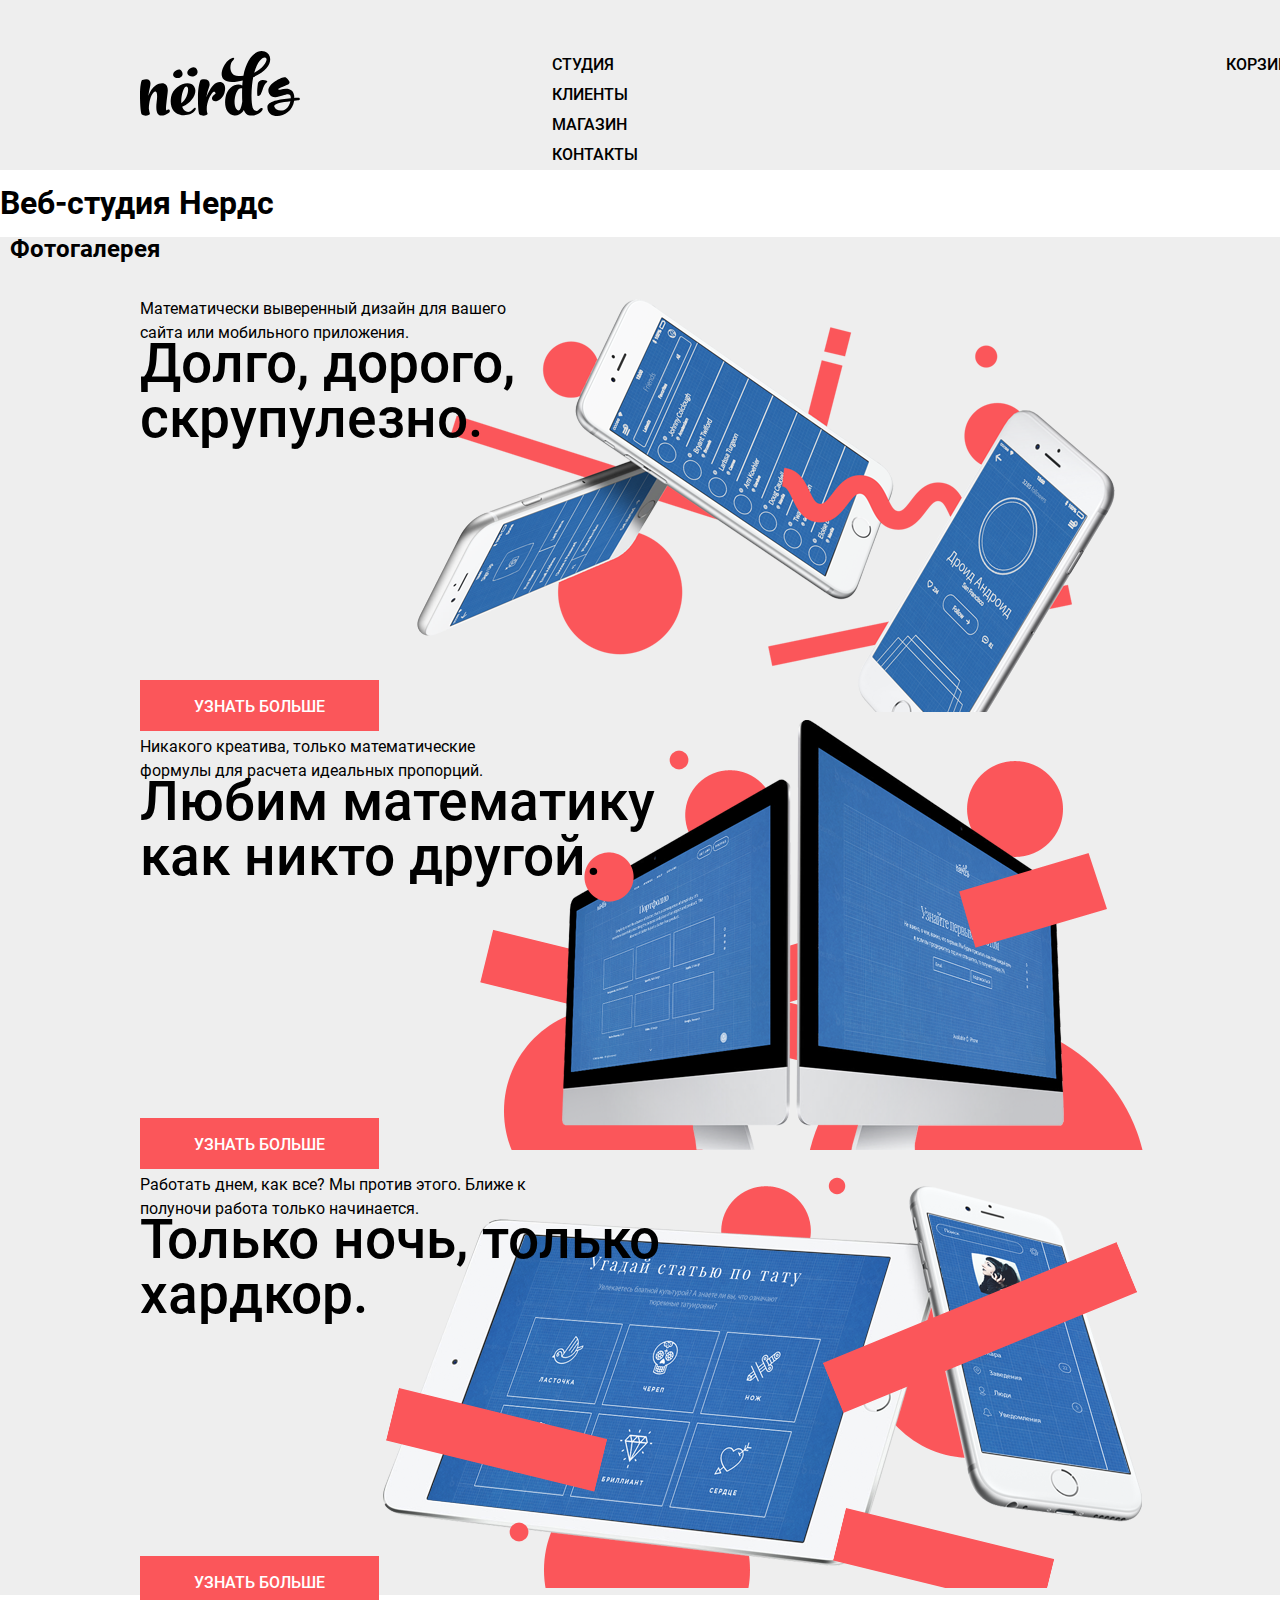
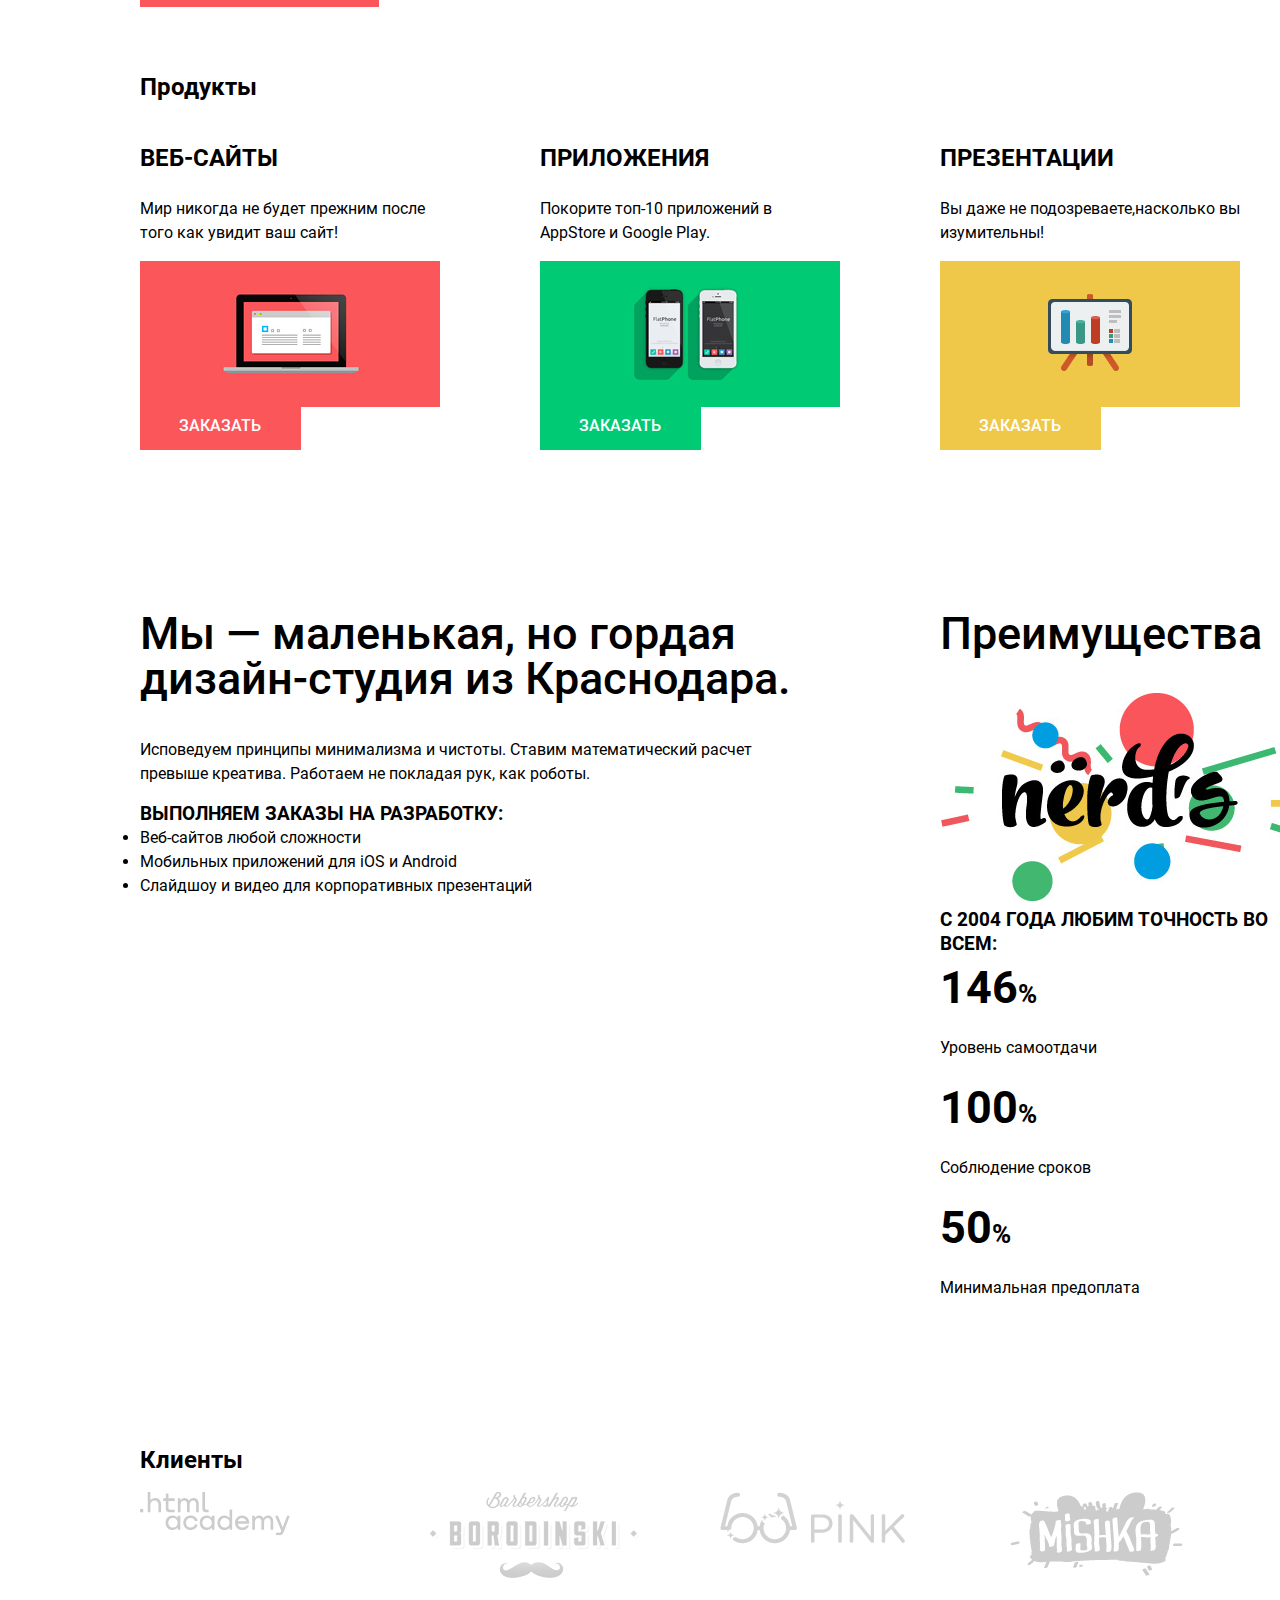
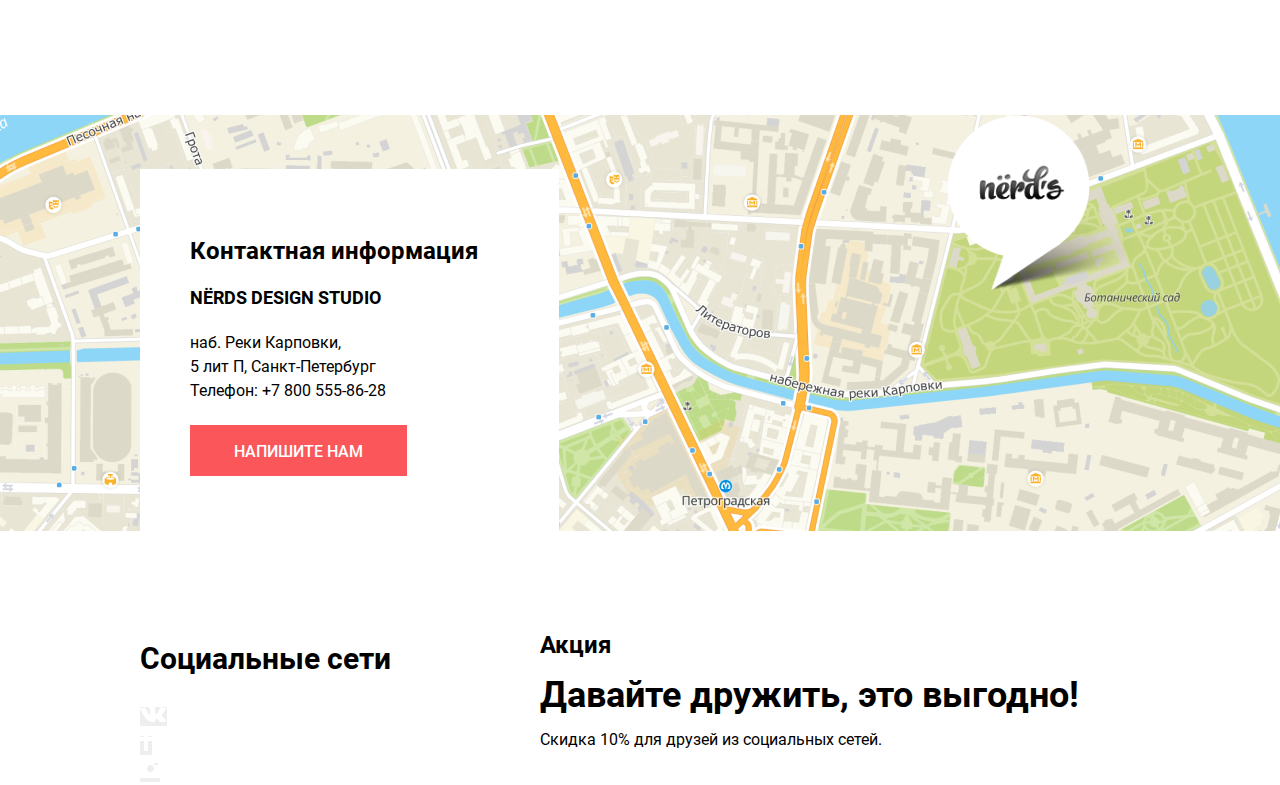
<file: index.html>
﻿<!DOCTYPE html>
<html class="page" lang="ru">
<head>
    <meta charset="utf-8">
    <title>HTML Academy: Нёрдс</title>
    <link href="normalize.css" rel="stylesheet">
    <link href="style.css" rel="stylesheet">
    <link rel="icon" href="favicon.ico">
    <link rel="icon" href="img/favicons/icon.svg" type="image/svg+xml">
    <link rel="apple-touch-icon" href="favicons/180.png">
    <link rel="manifest" href="manifest.webmanifest.js">
</head>
<body class="page-body">
    <header class="main-header">
        <nav class="main-navigation container">
            <a class="main-header-logo">
                <img src="img/nerds-logo.svg" width="160" height="65" alt="Логотип Nerd's">
            </a>
            <ul class="site-navigation">
                <li><a href="blank.html">Студия</a></li>
                <li><a href="blank.html">Клиенты</a></li>
                <li><a href="catalog.html">Магазин</a></li>
                <li><a href="blank.html">Контакты</a></li>
            </ul>
            <a class="basket-link" href="blank.html">Корзина</a>
       </nav>
    </header>

    <main>
        <h1>Веб-студия Нердс</h1>
        <section class="slider">
            <h2>Фотогалерея</h2>
            <ul class="slider-list container">
                <li class="slider-item">
                    <h3> Долго, дорого, скрупулезно.</h3>
                    <p> Математически выверенный дизайн для вашего сайта или мобильного приложения.</p>
                    <a class="button slider_tag" href="blank.html">УЗНАТЬ БОЛЬШЕ</a>
                    <img class="slider-image" src="img/slider1-phones.png" width="760" height="431" alt="Телефоны" />
                </li>
                <li class="slider-item">
                    <h3> Любим математику как никто другой. </h3>
                    <p> Никакого креатива, только математические формулы для расчета идеальных пропорций.</p>
                    <a class="button slider_tag" href="blank.html">УЗНАТЬ БОЛЬШЕ</a>
                    <img class="slider-image" src="img/slider2-computers.png" width="760" height="431" alt="Два компьютера" />
                </li>
                <li class="slider-item">
                    <h3> Только ночь, только хардкор. </h3>
                    <p>Работать днем, как все? Мы против этого. Ближе к полуночи работа только начинается.</p>
                    <a class="button slider_tag" href="blank.html">УЗНАТЬ БОЛЬШЕ</a>
                    <img class="slider-image" src="img/slider3-tablets.png" width="760" height="431" alt="Планшет и телефон" />
                </li>
            </ul>
        </section>
        <section class="products container">
            <h2>Продукты</h2>
            <ul class="products-list">
                <li class="product-item">
                    <h3>Веб-сайты</h3>
                    <p>Мир никогда не будет прежним после того как увидит ваш сайт!</p>
                    <img src="img/product1-websites.png" width="300" height="146" alt="Компьютер">
                    <a class="button button_red" href="blank.html">Заказать</a>
                </li>
                <li class="product-item">
                    <h3>Приложения</h3>
                    <p> Покорите топ-10 приложений в AppStore и Google Play.</p>
                    <img src="img/product2-apps.png" width="300" height="146" alt="Телефоны">
                    <a class="button button_green" href="blank.html">Заказать</a>
                </li>
                <li class="product-item">
                    <h3>Презентации</h3>
                    <p>Вы даже не подозреваете,насколько вы изумительны!</p>
                    <img src="img/product3-presentations.png" width="300" height="146" alt="Презентация">
                    <a class="button button_yellow" href="blank.html">Заказать</a>
                </li>
            </ul>
        </section>
        <div class="index-columns container">
            <section class="information">
                <h2> Мы — маленькая, но гордая дизайн-студия из Краснодара.</h2>
                <p> Исповедуем принципы минимализма и чистоты. Ставим математический расчет превыше креатива. Работаем не покладая рук, как роботы.</p>
                <h3>Выполняем заказы на разработку:</h3>
                <ul class="information-list">
                    <li class="information-item">
                        Веб-сайтов любой сложности
                    </li>
                    <li class="information-item">
                        Мобильных приложений для iOS и Android
                    </li>
                    <li class="information-item">
                        Слайдшоу и видео для корпоративных презентаций
                    </li>
                </ul>
            </section>
            <section class="advantages">
                <h2>Преимущества</h2>
                <img src="img/nerds-logocolor.png" width="360" height="208" alt="Логотип">
                <h3>с 2004 года Любим точность во всем:</h3>
                <ul class="advantages-list">
                    <li class="advantages-item">
                        <div class="advantages-item_number">146<span>%</span></div>
                        <p>Уровень самоотдачи</p>
                    </li>
                    <li class="advantages-item">
                        <div class="advantages-item_number">100<span>%</span></div>
                        <p>Соблюдение сроков</p>
                    </li>
                    <li class="advantages-item">
                        <div class="advantages-item_number">50<span>%</span></div>
                        <p>Минимальная предоплата</p>
                    </li>
                </ul>
            </section>
        </div>
        <section class="clients container">
            <h2>Клиенты</h2>
            <ul class="clients-list">
                <li class="clients-item">
                    <a href="#">
                        <img src="img/partners1-htmlacademy.svg" width="150" height="100" alt=".html academy">
                    </a>
                </li>
                <li class="clients-item">
                    <a href="#">
                        <img src="img/partners2-borodinski.svg" width="209" height="90" alt="Borodinski">
                    </a>
                </li>
                <li class="clients-item">
                    <a href="#">
                        <img src="img/partners3-pink.svg" width="185" height="52" alt="Pink">
                    </a>
                </li>
                <li class="clients-item">
                    <a href="#">
                        <img src="img/partners4-mishka.svg" width="173" height="84" alt="Mishka">
                    </a>
                </li>
            </ul>
        </section>
    </main>

    <footer class="main-footer">
        <section class="footer-contacts container">
            <div class="contacts ">
                <h2>Контактная информация</h2>
                <h3>NЁRDS DESIGN STUDIO</h3>
                <p>
                    наб. Реки Карповки,<br>
                    5 лит П, Санкт-Петербург<br>
                    Телефон: <a class="footer-phone" href="tel:+78005558628">+7 800 555-86-28</a>
                </p>
                <a class="button contactsbutton" href="blank.html">Напишите нам</a>
            </div>
            <img src="img/map-marker.png" width="231" height="190" alt="Логотип на карте">
        </section>
            <img class="map" src="img/map.png" width="1140" height="416" alt="Карта">
        <div class="footer-columns container">
            <section class="footer-social">
                <h2>Социальные сети</h2>
                <ul class="social-list">
                    <li>
                        <a class="social-button" href="#" title="Вконтакте">
                            <svg width="27" height="15" viewBox="0 0 27 15"><path d="M16.138 11.51C17.094 11.201 18.318 13.55 19.621 14.449C20.599 15.13 21.348 14.983 21.348 14.983L24.821 14.933C24.821 14.933 26.636 14.821 25.778 13.379C25.707 13.259 25.275 12.31 23.193 10.357C21.016 8.31404 21.311 8.64504 23.932 5.11304C25.529 2.96004 26.168 1.64504 25.968 1.08504C25.776 0.546037 24.603 0.686037 24.603 0.686037L20.69 0.713037C20.309 0.714037 19.986 0.832037 19.839 1.22804C19.836 1.23204 19.218 2.89404 18.394 4.30704C16.653 7.29604 15.958 7.45504 15.67 7.26804C15.009 6.83504 15.176 5.53104 15.176 4.60404C15.176 1.70704 15.608 0.499037 14.33 0.187037C13.903 0.0830374 13.591 0.0150374 12.502 0.00503741C11.11 -0.0159626 9.92797 0.00503743 9.25797 0.334037C8.81297 0.557037 8.47197 1.04604 8.67897 1.07404C8.93897 1.10904 9.52197 1.23404 9.83397 1.66004C10.235 2.21204 10.223 3.44904 10.223 3.44904C10.223 3.44904 10.452 6.86004 9.68297 7.28304C9.15497 7.57304 8.43297 6.98104 6.87997 4.26704C6.08697 2.87904 5.48797 1.34504 5.48797 1.34504C5.48797 1.34504 5.37197 1.06004 5.16197 0.904037C4.91197 0.719037 4.56197 0.660037 4.56197 0.660037L0.84797 0.684037C0.84797 0.684037 0.28997 0.700037 0.0849697 0.946037C-0.0970303 1.16404 0.0699697 1.61404 0.0699697 1.61404C0.0699697 1.61404 2.97897 8.49504 6.27297 11.961C9.29297 15.143 12.725 14.932 12.725 14.932H14.28C14.28 14.932 14.749 14.878 14.989 14.62C15.213 14.38 15.203 13.929 15.203 13.929C15.203 13.929 15.172 11.82 16.138 11.51Z" /></svg>
                        </a>
                    </li>
                    <li>
                        <a class="social-button" href="#" title="Фейсбук">
                            <svg width="12" height="22" viewBox="0 0 12 22"><path d="M12 4V0H8C5.79086 0 4 1.79086 4 4V8H0V12H4V22H8V12H12V8H8V4H12Z" /></svg>
                        </a>
                    </li>
                    <li>
                        <a class="social-button" href="#" title="Инстаграм">
                            <svg width="20" height="20" viewBox="0 0 20 20"><path fille="evenodd" l-ruclip-rule="evenodd" d="M3 0H18C19.65 0 21 1.35 21 3V18C21 19.65 19.65 21 18 21H3C1.35 21 0 19.65 0 18V3C0 1.35 1.35 0 3 0ZM14 10.5C14 8.57 12.43 7 10.5 7C8.57 7 7 8.57 7 10.5C7 12.43 8.57 14 10.5 14C12.43 14 14 12.43 14 10.5ZM3 18V9H4.181C4.0626 9.49127 4.00186 9.99467 4 10.5C4 14.0899 6.91015 17 10.5 17C14.0899 17 17 14.0899 17 10.5C16.9986 9.99464 16.9379 9.49118 16.819 9H18V18H3ZM14 7H18V3H14V7Z" /></svg>
                        </a>
                    </li>
                </ul>
            </section>
            <section class="footer-discount">
                <h2>Акция</h2>
                <h3>Давайте дружить, это выгодно!</h3>
                <p>Скидка 10% для друзей из социальных сетей.</p>
            </section>
        </div>
    </footer>
</body>
</html>
</file>
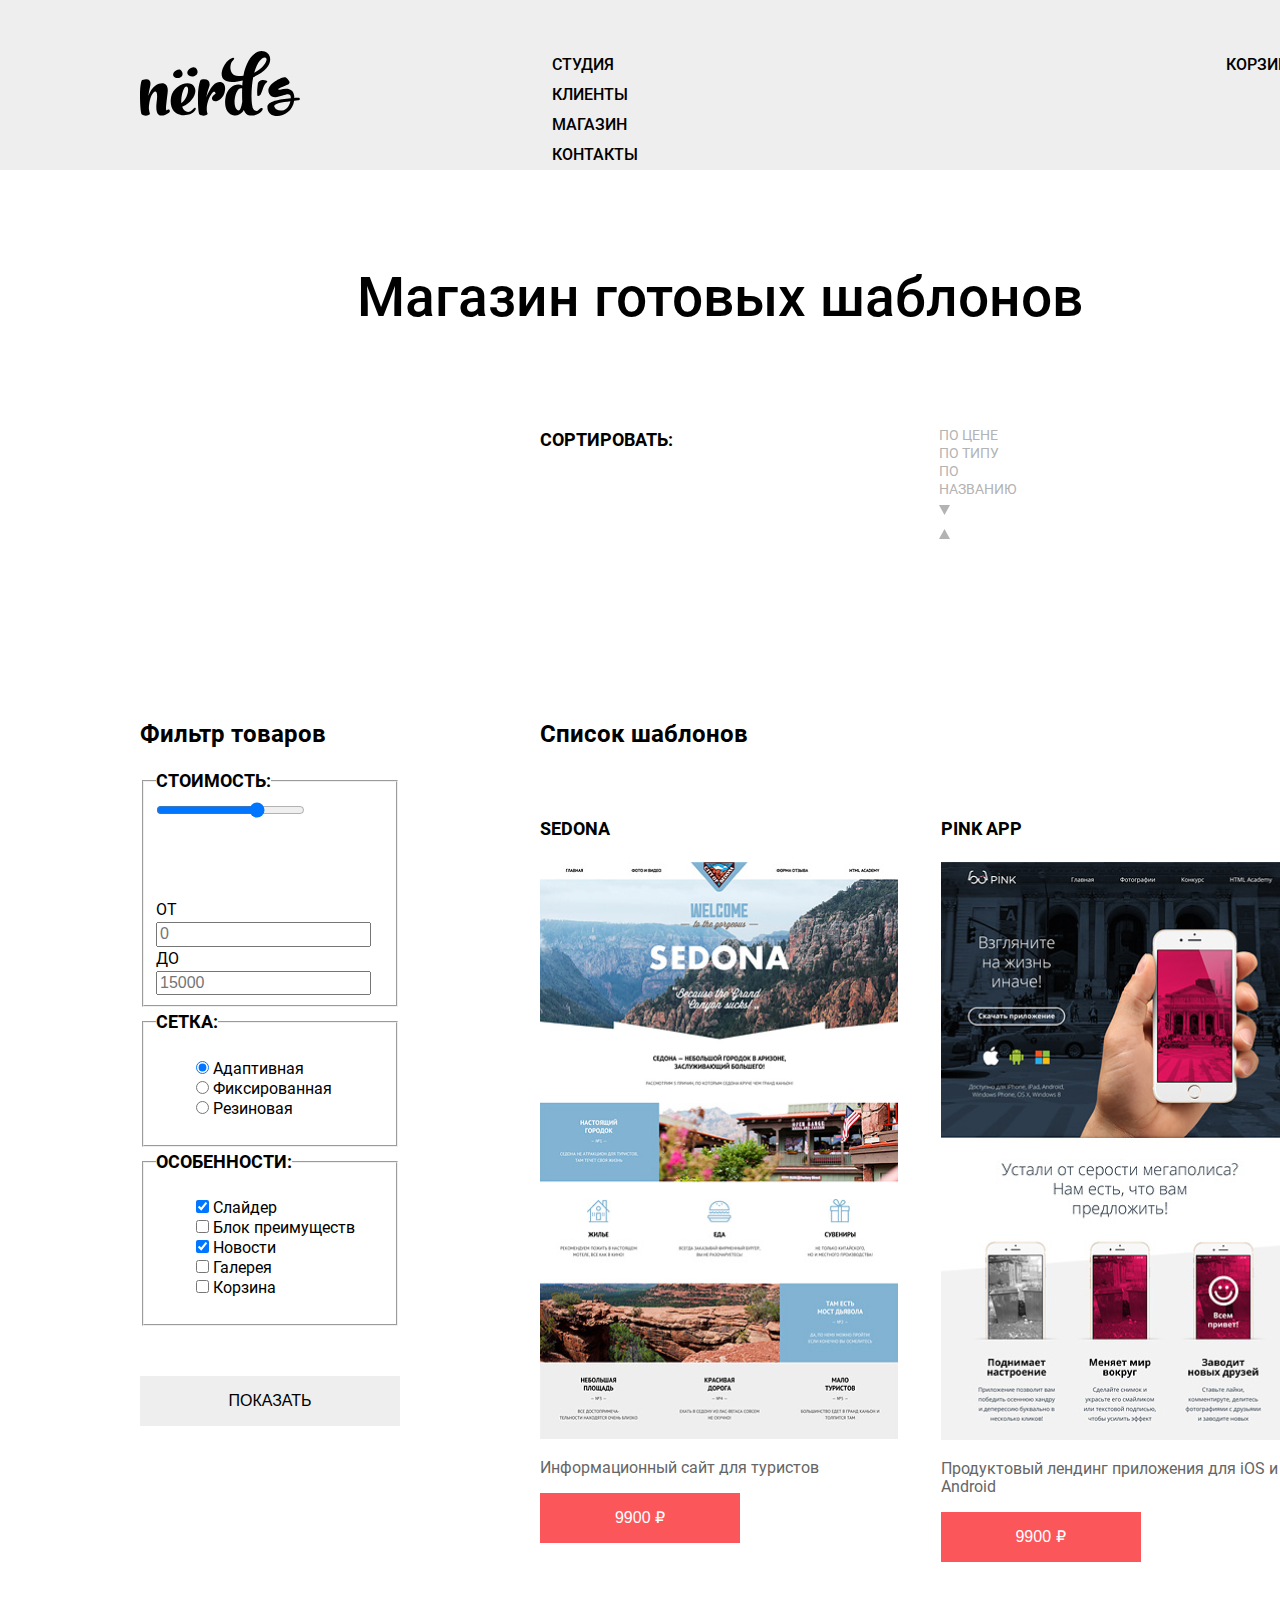
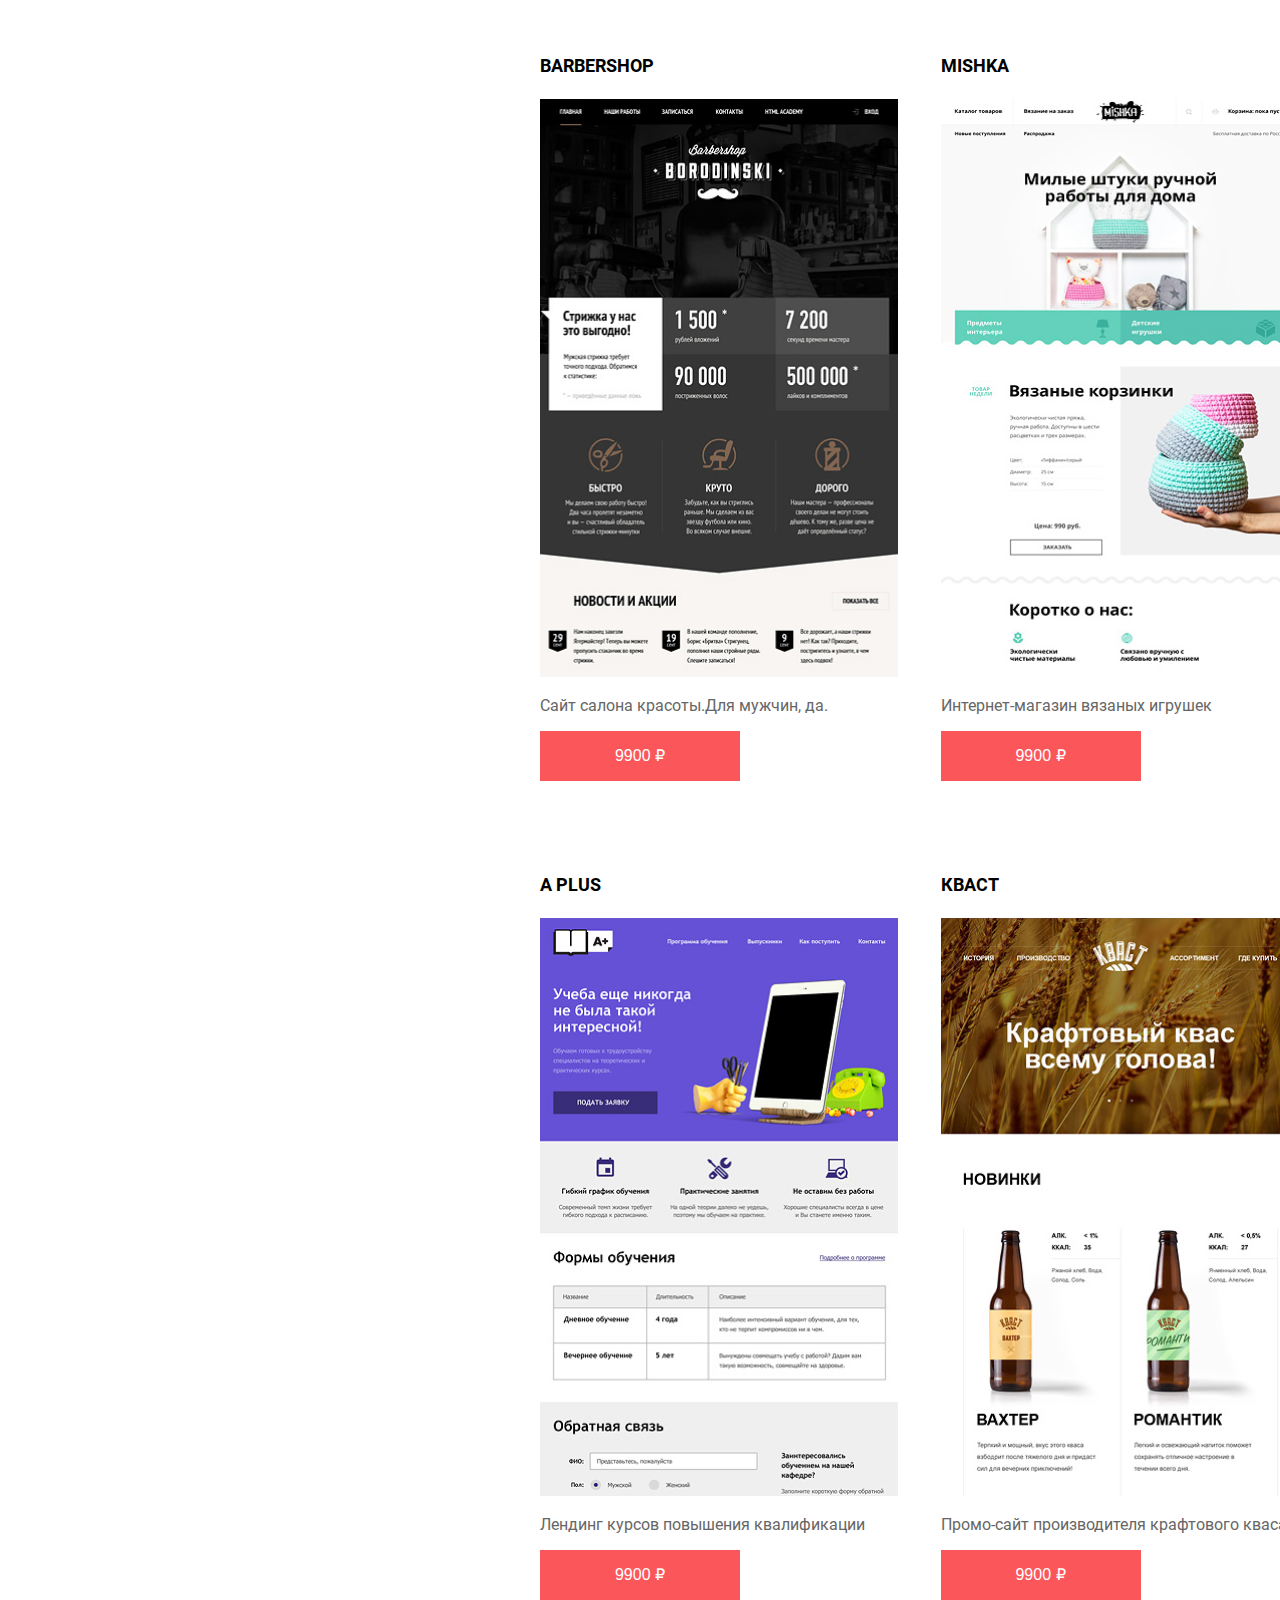
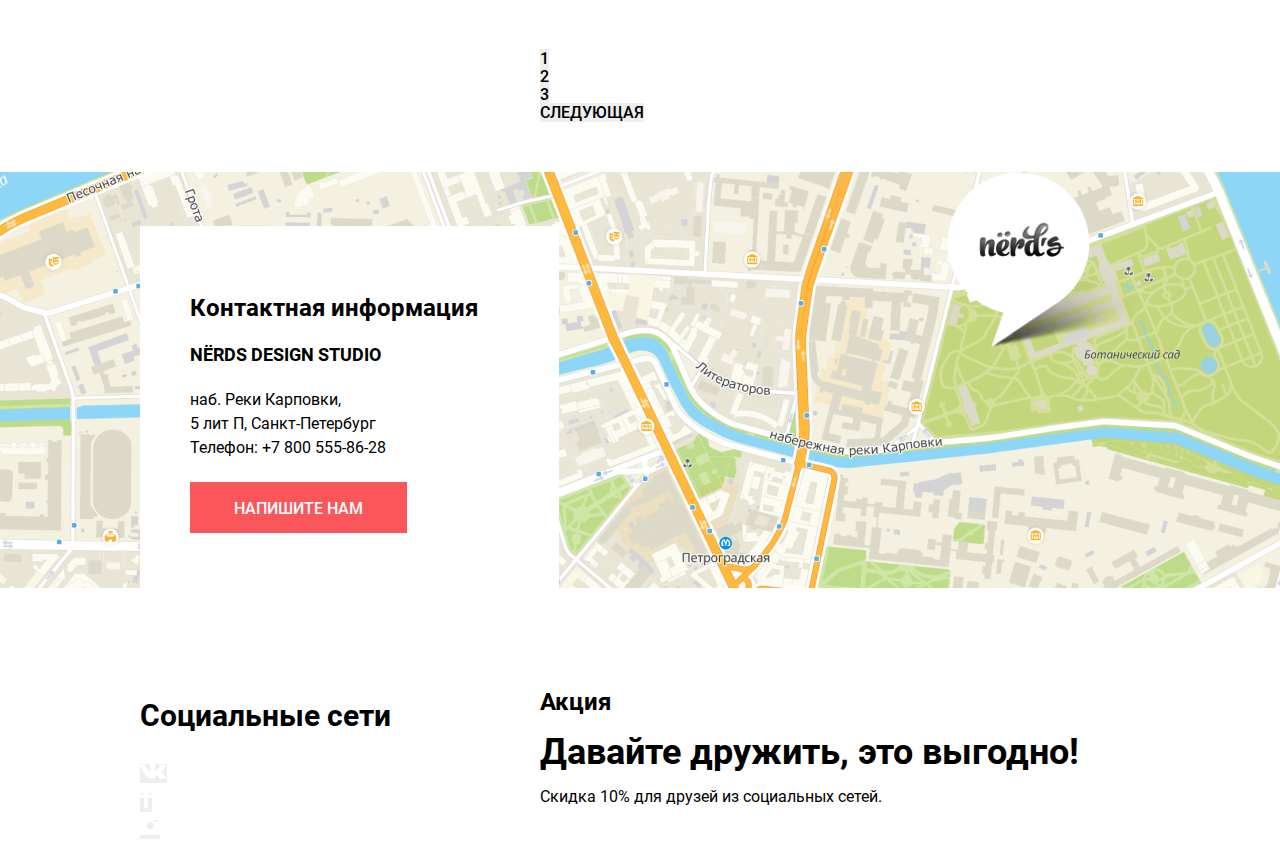
<file: catalog.html>
﻿<!DOCTYPE html>
<html class="page" lang="ru">
<head>
    <meta charset="utf-8">
    <title>HTML Academy: Нёрдс</title>
    <link href="normalize.css" rel="stylesheet">
    <link href="style.css" rel="stylesheet">
    <link rel="icon" href="favicon.ico">
    <link rel="icon" href="img/favicons/icon.svg" type="image/svg+xml">
    <link rel="apple-touch-icon" href="favicons/180.png">
    <link rel="manifest" href="manifest.webmanifest.js">
</head>
<body class="page-body">
    <header class="main-header">
        <nav class="main-navigation container">
            <a class="main-header-logo" href="index.html">
                <img src="img/nerds-logo.svg" width="160" height="65" alt="Логотип Nerd's">
            </a>
            <ul class="site-navigation">
                <li><a href="blank.html">Студия</a></li>
                <li><a href="blank.html">Клиенты</a></li>
                <li><a class="current-page" href="catalog.html">Магазин</a></li>
                <li><a href="blank.html">Контакты</a></li>
            </ul>
            <a class="basket-link" href="blank.html">Корзина</a>
        </nav>
    </header>

    <main class="page-catalog container">
        <h1 class="page-title">Магазин готовых шаблонов</h1>
        <section class="sort">
            <h2 class="sorting-tag">Сортировать:</h2>
            <ul class="sort-list">
                <li class="sort-item selected"><a>По цене</a></li>
                <li class="sort-item"><a>По типу</a></li>
                <li class="sort-item"><a>По названию</a></li>
                <li><svg class="sort-item selected" width="11" height="10" viewBox="0 0 11 10" alt="Стрелка вниз"><path d="M5.5 10L0 0H11" /></svg></li>
                <li><svg width="11" height="10" viewBox="0 0 11 10" alt="Стрелка вверх"><path d="M5.5 0L0 10H11L5.5 0Z" /></svg></li>
            </ul>
        </section>

        <section class="filters">
            <h2>Фильтр товаров</h2>
            <form class="filter" method="get" action="https://echo.htmlacademy.ru">
                <fieldset>
                    <legend class="sorting-tag">Стоимость:</legend>
                    <div class="slide-container">
                        <input type="range" min="0" max="15000" value="11000" class="slider" id="product-range">
                    </div>
                    <div class="slide-range">
                        <label for="min-value">От</label>
                        <input id="min-value" type="search" name="min-value" placeholder="0">
                        <label for="min-value">До</label>
                        <input id="max-value" type="search" name="max-value" placeholder="15000">
                    </div>
                </fieldset>

                <fieldset>
                    <legend class="sorting-tag">Сетка:</legend>
                    <ul>
                        <li class="filter-option">
                            <input class="filter-input-radio filter-input" type="radio" name="adapt" value="adaptive" id="filter-adapt" checked>
                            <label for="filter-adapt">Адаптивная</label>
                        </li>
                        <li class="filter-option">
                            <input class="filter-input-radio filter-input" type="radio" name="fix" value="fixed" id="filter-fix">
                            <label for="filter-fix">Фиксированная</label>
                        </li>
                        <li class="filter-option">
                            <input class="filter-input-radio filter-input" type="radio" name="rubber" value="changing" id="filter-rubber">
                            <label for="filter-rubber">Резиновая</label>
                        </li>
                    </ul>
                </fieldset>

                <fieldset>
                    <legend class="sorting-tag">Особенности:</legend>
                    <ul>
                        <li class="filter-option">
                            <input class="filter-input-checkbox filter-input" type="checkbox" name="slider" id="filter-slider" checked>
                            <label for="filter-slider">Слайдер</label>
                        </li>
                        <li class="filter-option">
                            <input class="filter-input-checkbox filter-input" type="checkbox" name="advantages" id="filter-advantages">
                            <label for="filter-advantages">Блок преимуществ</label>
                        </li>
                        <li class="filter-option">
                            <input class="filter-input-checkbox filter-input" type="checkbox" name="news" id="filter-news" checked>
                            <label for="filter-news">Новости</label>
                        </li>
                        <li class="filter-option">
                            <input class="filter-input-checkbox filter-input" type="checkbox" name="gallery" id="filter-gallery">
                            <label for="filter-gallery">Галерея</label>
                        </li>
                        <li class="filter-option">
                            <input class="filter-input-checkbox filter-input" type="checkbox" name="cart" id="filter-cart">
                            <label for="filter-cart">Корзина</label>
                        </li>
                    </ul>
                </fieldset>
                <button class="button filter_tag" type="submit">Показать</button>
            </form>
        </section>

        <section class="catalog">
            <h2>Список шаблонов</h2>
            <ul class="catalog-list">
                <li class="catalog-item">
                    <h3 class="catalog-item-title"><a href="product.html">Sedona</a></h3>
                    <p class="catalog-item-image">
                        <img src="img/img-sedona.jpg" width="358" height="578" alt="Шаблон сайта «Sedona»">
                    </p>
                    <div class="catalog-item-description">
                        <p>Информационный сайт для туристов</p>
                        <button class="button type1" type="button">9900 ₽</button>
                    </div>
                </li>
                <li class="catalog-item">
                    <h3 class="catalog-item-title"><a href="product.html">Pink App</a></h3>
                    <p class="catalog-item-image">
                        <img src="img/img-pink.jpg" width="358" height="578" alt="Шаблон продуктового лендинга приложения «Pink App»">
                    </p>
                    <div class="catalog-item-description">
                        <p> Продуктовый лендинг приложения для iOS и Android </p>
                        <button class="button type1" type="button">9900 ₽</button>
                    </div>
                </li>
                <li class="catalog-item">
                    <h3 class="catalog-item-title"><a href="product.html">Barbershop</a></h3>
                    <p class="catalog-item-image">
                        <img src="img/img-barbershop.jpg" width="358" height="578" alt="Шаблон сайта «Borodinski»">
                    </p>
                    <div class="catalog-item-description">
                        <p>Сайт салона красоты.Для мужчин, да.</p>
                        <button class="button type1" type="button">9900 ₽</button>
                    </div>
                </li>
                <li class="catalog-item">
                    <h3 class="catalog-item-title"><a href="product.html">Mishka</a></h3>
                    <p class="catalog-item-image">
                        <img src="img/img-mishka.jpg" width="358" height="578" alt="Шаблон сайта «Mishka">
                    </p>
                    <div class="catalog-item-description">
                        <p> Интернет-магазин вязаных игрушек </p>
                        <button class="button type1" type="button">9900 ₽</button>
                    </div>
                </li>
                <li class="catalog-item">
                    <h3 class="catalog-item-title"><a href="product.html">A Plus</a></h3>
                    <p class="catalog-item-image">
                        <img src="img/img-aplus.jpg" width="358" height="578" alt="Шаблон сайта «A+»">
                    </p>
                    <div class="catalog-item-description">
                        <p>Лендинг курсов повышения квалификации </p>
                        <button class="button type1" type="button">9900 ₽</button>
                    </div>
                </li>
                <li class="catalog-item">
                    <h3 class="catalog-item-title"><a href="product.html">Кваст</a></h3>
                    <p class="catalog-item-image">
                        <img src="img/img-kvast.jpg" width="358" height="578" alt="Шаблон промо-сайта «Кваст»">
                    </p>
                    <div class="catalog-item-description">
                        <p>Промо-сайт производителя крафтового кваса </p>
                        <button class="button type1" type="button">9900 ₽</button>
                    </div>
                </li>
            </ul>
            <ul class="pagination-list">
                <li class="pagination-item current">
                    <a>1</a>
                </li>
                <li class="pagination-item">
                    <a href="#">2</a>
                </li>
                <li class="pagination-item">
                    <a href="#">3</a>
                </li>
                <li class="pagination-item next">
                    <a href="#">Следующая</a>
                </li>
            </ul>
        </section>
    </main>

    <footer class="main-footer">
        <section class="footer-contacts container">
            <div class="contacts">
                <h2>Контактная информация</h2>
                <h3>NЁRDS DESIGN STUDIO</h3>
                <p>
                    наб. Реки Карповки,<br>
                    5 лит П, Санкт-Петербург<br>
                    Телефон: <a class="footer-phone" href="tel:+78005558628">+7 800 555-86-28</a>
                </p>
                <a class="button contactsbutton" href="blank.html">Напишите нам</a>
            </div>
            <img src="img/map-marker.png" width="231" height="190" alt="Логотип на карте">
        </section>
        <img class="map" src="img/map.png" width="1140" height="416" alt="Карта">
        <div class="footer-columns container">
            <section class="footer-social">
                <h2>Социальные сети</h2>
                <ul class="social-list">
                    <li>
                        <a class="social-button" href="#" title="Вконтакте">
                            <svg width="27" height="15" viewBox="0 0 27 15"><path d="M16.138 11.51C17.094 11.201 18.318 13.55 19.621 14.449C20.599 15.13 21.348 14.983 21.348 14.983L24.821 14.933C24.821 14.933 26.636 14.821 25.778 13.379C25.707 13.259 25.275 12.31 23.193 10.357C21.016 8.31404 21.311 8.64504 23.932 5.11304C25.529 2.96004 26.168 1.64504 25.968 1.08504C25.776 0.546037 24.603 0.686037 24.603 0.686037L20.69 0.713037C20.309 0.714037 19.986 0.832037 19.839 1.22804C19.836 1.23204 19.218 2.89404 18.394 4.30704C16.653 7.29604 15.958 7.45504 15.67 7.26804C15.009 6.83504 15.176 5.53104 15.176 4.60404C15.176 1.70704 15.608 0.499037 14.33 0.187037C13.903 0.0830374 13.591 0.0150374 12.502 0.00503741C11.11 -0.0159626 9.92797 0.00503743 9.25797 0.334037C8.81297 0.557037 8.47197 1.04604 8.67897 1.07404C8.93897 1.10904 9.52197 1.23404 9.83397 1.66004C10.235 2.21204 10.223 3.44904 10.223 3.44904C10.223 3.44904 10.452 6.86004 9.68297 7.28304C9.15497 7.57304 8.43297 6.98104 6.87997 4.26704C6.08697 2.87904 5.48797 1.34504 5.48797 1.34504C5.48797 1.34504 5.37197 1.06004 5.16197 0.904037C4.91197 0.719037 4.56197 0.660037 4.56197 0.660037L0.84797 0.684037C0.84797 0.684037 0.28997 0.700037 0.0849697 0.946037C-0.0970303 1.16404 0.0699697 1.61404 0.0699697 1.61404C0.0699697 1.61404 2.97897 8.49504 6.27297 11.961C9.29297 15.143 12.725 14.932 12.725 14.932H14.28C14.28 14.932 14.749 14.878 14.989 14.62C15.213 14.38 15.203 13.929 15.203 13.929C15.203 13.929 15.172 11.82 16.138 11.51Z" /></svg>
                        </a>
                    </li>
                    <li>
                        <a class="social-button" href="#" title="Фейсбук">
                            <svg width="12" height="22" viewBox="0 0 12 22"><path d="M12 4V0H8C5.79086 0 4 1.79086 4 4V8H0V12H4V22H8V12H12V8H8V4H12Z" /></svg>
                        </a>
                    </li>
                    <li>
                        <a class="social-button" href="#" title="Инстаграм">
                            <svg width="20" height="20" viewBox="0 0 20 20"><path fille="evenodd" l-ruclip-rule="evenodd" d="M3 0H18C19.65 0 21 1.35 21 3V18C21 19.65 19.65 21 18 21H3C1.35 21 0 19.65 0 18V3C0 1.35 1.35 0 3 0ZM14 10.5C14 8.57 12.43 7 10.5 7C8.57 7 7 8.57 7 10.5C7 12.43 8.57 14 10.5 14C12.43 14 14 12.43 14 10.5ZM3 18V9H4.181C4.0626 9.49127 4.00186 9.99467 4 10.5C4 14.0899 6.91015 17 10.5 17C14.0899 17 17 14.0899 17 10.5C16.9986 9.99464 16.9379 9.49118 16.819 9H18V18H3ZM14 7H18V3H14V7Z" /></svg>
                        </a>
                    </li>
                </ul>
            </section>
            <section class="footer-discount">
                <h2>Акция</h2>
                <h3>Давайте дружить, это выгодно!</h3>
                <p>Скидка 10% для друзей из социальных сетей.</p>
            </section>
        </div>
    </footer>
</body>
</html>
</file>
<file: style.css>
@font-face {
  font-family: "Roboto";
  font-weight: 400;
  src: local("Roboto"), url("fonts/roboto.woff2") format("woff2"), url("fonts/roboto.woff") format("woff");
}

@font-face {
  font-family: "Roboto";
  font-weight: 500;
  src: local("Roboto Medium"), url("fonts/robotomedium.woff2") format("woff2"), url("fonts/robotomedium.woff") format("woff");
}

@font-face {
  font-family: "Roboto";
  font-weight: 700;
  src: local("Roboto Bold"), url("fonts/robotobold.woff2") format("woff2"), url("fonts/robotobold.woff") format("woff");
}

:root {
  --basic-grey: #EEEEEE;
  --basic-light-grey: #666666;
  --basic-black: #000000;
  --basic-red: #FB565A;
  --basic-red-click: #E37376;
  --basic-green: #00CA74;
  --basic-yellow: #EFC849;
  --basic-white: #ffffff;
  --basic-dark-grey: #4D4D4D;
  --basic-grey-click: #B3B3B3;
  --special-red: #E74246;
  --special-red-click: #D7373B;
  --special-green: #00BC6C;
  --basic-green-click: #4DC391;
  --special-green-click: #00AA62;
  --special-yellow: #EAB534;
  --special-yellow-click: #E5A722;
  --basic-yellow-click: #EDC164;
  --special-filter-grey: #DFDFDF;
  --special-filter-grey-click: #D5D5D5;
  --special-grey-pagination: #959595;
}

/* Global */

body {
  min-width: 1440px;
  margin: 0;
  padding: 0;
  font-family: "Roboto", "Arial", sans-serif;
  font-size: 16px;
  line-height: 24px;
  font-weight: 400;
  color: var(--basic-black);
  background-color: var(--basic-white);

  min-height: 100%;
  display: grid;
  grid-template-rows: min-content 1fr min-content;
}

a {
  text-decoration: none;
  color: var(--basic-black);
  text-transform: uppercase;
}

img {
  max-width: 100%;
  height: auto;
}

svg {
  fill: currentColor;
}

/* Grid */

.page {
  height: 100%;
}

.container {
  width: 1160px;
  margin: 0 auto;
}

/* Main navigation */
.main-header {
  background-color: var(--basic-grey);
}

.main-navigation {
  display: grid;
  grid-template-columns: 160px 740px 160px;
  font-weight: 500;
  line-height: 30px;
  padding-top: 50px;
  gap: 50px;
}

.site-navigation {
  list-style: none;
  margin: 0;
  padding: 0;
  width: 450px;
  margin-left: 202px;
  gap: 50px;
}

.basket-link {
  justify-self: right;
}

.site-navigation a:hover {
  color: var(--basic-red);
}

.site-navigation a:active {
  color: var(--basic-grey-click);
}

.basket-link:active {
  color: var(--basic-grey-click);
}

.basket-link:hover {
  color: var(--basic-red);
}

/* slider */
.slider {
  background-color: var(--basic-grey);
  margin-bottom: 80px;
  padding: 0 10px;
}

.slider-list {
  list-style: none;
  padding: 0;
  min-height: 431px;
}

.slider-item h3 {
  font-weight: 500;
  font-size: 55px;
  line-height: 55px;
  width: 538px;
  position: absolute;
  z-index: 3;
}

.slider-item p {
  width: 400px;
  position: absolute;
  z-index: 2;
}

/*   display: grid;
      grid-template-columns: min-content 760px;

.slider-image {
  grid-area: 1/2/-1/-1;
}
 */

.slider-image {
  z-index: 1;
}

/* products */
.products-list {
  list-style: none;
  display: grid;
  grid-template-columns: 300px 300px 300px;
  gap: 100px;
  margin: 0;
  padding: 0;
}

.products {
  padding: 0 10px;
  min-height: 347px;
  margin-bottom: 136px;
}

.product-item h3 {
  font-weight: 700;
  font-size: 24px;
  line-height: 30px;
  text-transform: uppercase;
}


/* index-columns */
.index-columns {
  display: grid;
  grid-template-columns: 1fr 360px;
  column-gap: 149px;
}

.index-columns h2 {
  font-weight: 500;
  font-size: 45px;
  line-height: 45px;
}

.index-columns h3 {
  font-weight: 700;
  text-transform: uppercase;
  margin: 0;
}

.information-list {
  margin: 0;
  padding: 0;
}

.advantages-list span {
  font-weight: 700;
  font-size: 26px;
  line-height: 40px;
}

.advantages p{
  font-size: 16px;
}

.advantages-item_number {
  font-weight: 700;
  font-size: 45px;
  line-height: 64px;
}

.advantages-list {
  list-style: none;
  margin: 0 0 128px;
  padding: 0;
}

/* clients list */

.clients-list {
  display: grid;
  grid-template-columns: 1fr 1fr 1fr 1fr;
  list-style: none;
  padding: 0;
  margin: 0 0 126px;
}



.page-catalog {
  display: grid;
  grid-template-areas:
    "title title "
    "sort sort"
    "filters catalog ";
  grid-template-columns: 260px auto;
  grid-template-rows: 100px 1fr;
  grid-gap: 140px;
}

.page-title {
  grid-area: title;
  text-align: center;
  font-weight: 500;
  font-size: 55px;
  line-height: 55px;
  margin: 0 auto;
  padding: 100px 0 0 0;
}

.sort {
  display: grid;
  grid-template-columns: repeat(3, 1fr);
  grid-gap: 266px;
  margin-left: 400px;
}

.filters {
    grid-area: filters;
}

.catalog {
    grid-area: catalog;
}

/*
.sort {
  display: grid;
  grid-template-columns: 360px 360px;
  margin-left: 400px;
  padding: 50px 0;
  gap: 40px;
}
*/
.sort-list {
  padding: 0 0;
}

.sorting-tag {
  font-weight: 700;
  font-size: 18px;
  line-height: 30px;
  text-transform: uppercase;
}


/* filter sort + checkbox lineheight 20 */
.sort-list {
  list-style: none;
}

.sort-item {
  font-size: 14px;
  line-height: 18px;
  text-transform: uppercase;
}
.sort-item a {
  color: var(--basic-grey-click);
}

.sort-item a:hover {
  color: var(--basic-light-grey);
}

.sort-item a:active {
  color: var(--basic-black);
}

.sort svg {
  color: var(--basic-grey-click);
}

.sort svg:hover {
 color: var(--basic-light-grey);
}

.sort svg:active {
  color: var(--basic-black);
}


.slide-range label{
  line-height: 22px;
  text-transform: uppercase;
}

.filter ul {
  list-style: none;
  line-height: 20px;
}

.catalog-list {
  list-style: none;
  display: grid;
  grid-template-columns: 1fr 1fr;
  gap: 41px;
  padding: 0;
}
.catalog-item-title {
  font-weight: 700;
  font-size: 18px;
  line-height: 30px;
  text-transform: uppercase;
}

.catalog-item {
  margin: 30px 0 0 0;
}
.catalog-item-description {
    width: auto;
    height: auto;
}
.catalog-list p {
  color: var(--basic-light-grey);
  line-height: 18px;
}

.catalog-background {
  background-color: var(--basic-grey);
}

.catalog-item-title a:hover {
   color: var(--basic-red);
}

.catalog-item-title a:active {
   color: var(--basic-grey-click);
}

.pagination-list {
  list-style: none;
  font-weight: 500;
  line-height: 18px;
  margin: 50px 0;
  padding: 0;
}

.pagination-item a {
   background-color:var(--basic-grey);
}

.pagination-item current a{
   background-color:var(--basic-white);
}

.pagination-item a:hover {
  background-color: var(--special-filter-grey);
}

.pagination-item a:active {
  color: var(--special-grey-pagination);
  background-color: var(--special-filter-grey-click);
}


/* Button */
.button {
  font-weight: 500;
  color: var(--basic-white);
  text-transform: uppercase;
  background-color: var(--basic-red);
  border: none;
  height: 50px;
}

.slider_tag {
  padding: 17px 54px 15px 54px;
}

.button:hover {
  background-color: var(--special-red);
}

.button:active {
  color: var(--basic-red-click);
  background-color: var(--special-red-click);
}

.button_red,
.button_green,
.button_yellow {
  padding: 17px 40px 15px 39px;
}

.button_green {
  background-color: var(--basic-green);
}

.button_green:hover {
  background-color: var(--special-green);
}

.button_green:active {
  color: var(--basic-green-click);
  background-color: var(--special-green-click);
}

.button_yellow {
  background-color: var(--basic-yellow);
}

.button_yellow:hover {
  background-color: var(--special-yellow);
}

.button_yellow:active {
  color: var(--basic-yellow-click);
  background-color: var(--special-yellow-click);
}

.contactsbutton {
  padding: 17px 44px 15px 44px;
}

.filter_tag {
  font-weight: 500;
  line-height: 18px;
  border: none;
  text-transform: uppercase;
  color: var(--basic-black);
  background-color: var(--basic-grey);
  width: 260px;
  margin: 50px 0 0 0;
}

.filter_tag:hover {
  background-color: var(--special-filter-grey);
}

.filter_tag:active {
  color: var(--special-grey-pagination);
  background-color: var(--special-filter-grey-click);
}

.type1 {
  width: 200px;
}

/* Main footer */

.main-footer h3 {
  font-weight: 700;
  font-size: 18px;
  line-height: 30px;
}

.contacts {
  background-color: var(--basic-white);
  width: 319px;
  height: 308px;
  padding: 50px;
  margin: 54px 0 54px 140px;
}

.map {
  width: 100%;
  z-index: 1;
  margin: 0 0 75px;
}

.footer-social ul {
  list-style: none;
}

.footer-social h2 {
  font-size: 30px;
  line-height: 42px;
}

.footer-discount h3 {
  font-size: 36px;
  line-height: 36px;
  margin: 0;
}

.footer-contacts {
  margin: 0 auto;
  z-index: 2;
  position: absolute;
  display: grid;
  grid-template-columns: 1fr 1fr;
  gap: 388px;
}

.footer-contacts p {
  padding: 0;
  margin: 0 0 37px 0;
}

.footer-columns {
  display: grid;
  grid-template-columns: 300px 600px;
  gap: 100px;
  min-height: 81px;
}

.social-list {
  margin: 0;
  padding: 0;
}


/* Social button */
.social-button {
  color: var(--basic-white);
  background-color: var(--basic-grey);
}

.social-button:hover {
  background-color: var(--special-red);
}

.social-button:active {
  background-color: var(--special-red-click);  
}

.footer-discount p {
  line-height: 22px;
}
</file>
